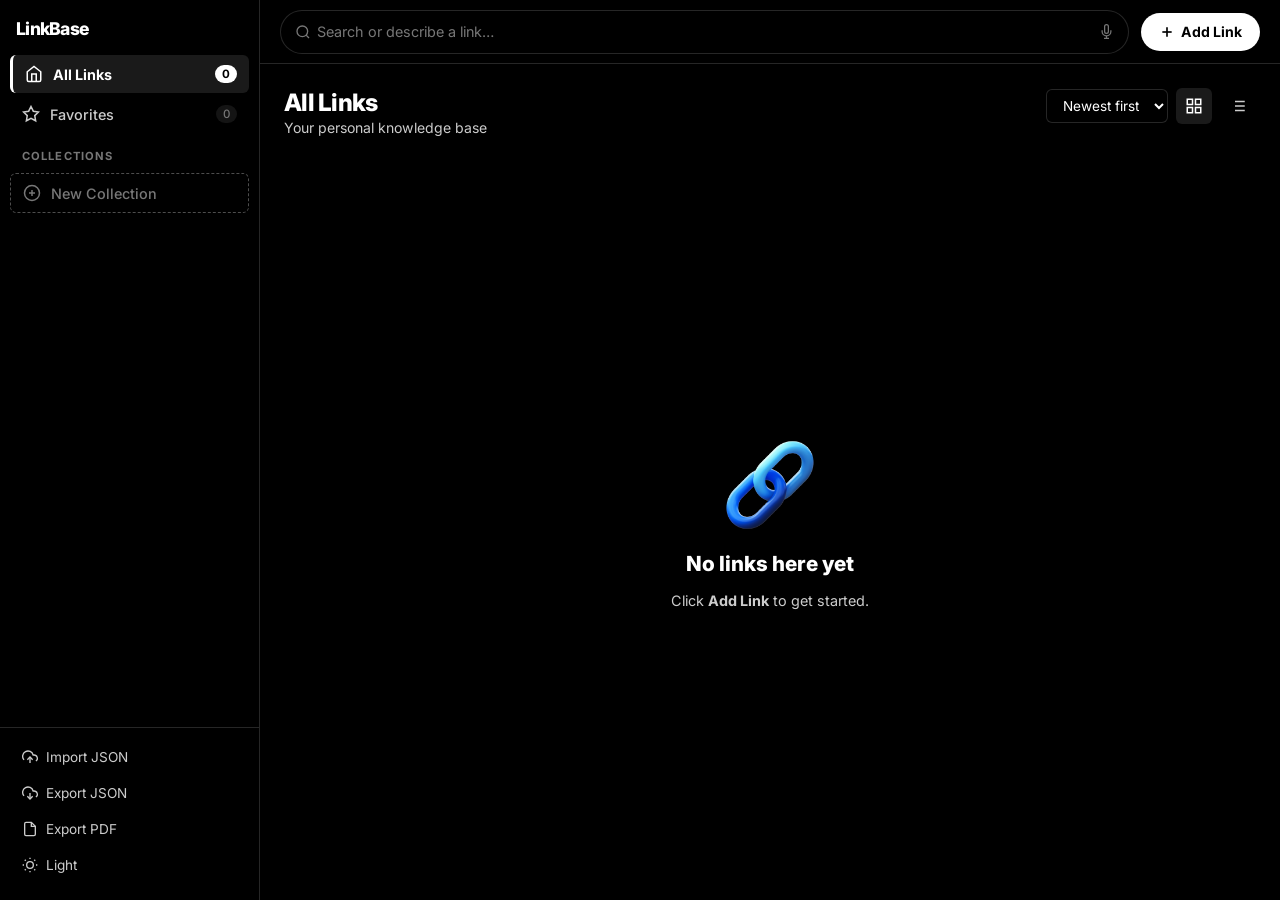
<file: index.html>
<!DOCTYPE html>
<html lang="en" data-theme="dark">

<head>
  <meta charset="UTF-8" />
  <meta name="viewport" content="width=device-width,initial-scale=1" />
  <meta name="description" content="LinkBase – Private PWA link manager with voice search and dictation" />
  <meta name="theme-color" content="#000000" />
  <meta name="apple-mobile-web-app-capable" content="yes" />
  <meta name="apple-mobile-web-app-title" content="LinkBase" />
  <title>LinkBase</title>
  <link rel="manifest" href="manifest.json" />
  <link rel="icon" href="logo.png" type="image/png" />
  <link rel="apple-touch-icon" href="logo.png" />
  <link href="https://fonts.googleapis.com/css2?family=Inter:wght@300;400;500;600;700;800&display=swap"
    rel="stylesheet" />
  <link rel="stylesheet" href="css/main.css?v=7" />
</head>

<body>

  <!-- PWA Install Prompt -->
  <div id="install-prompt" class="hidden" role="dialog" aria-modal="true" aria-labelledby="install-title">
    <div class="install-card">
      <div class="install-icon">
        <img src="logo.png" alt="LinkBase" width="56" height="56" />
      </div>
      <h2 id="install-title">Install LinkBase</h2>
      <p>Add LinkBase to your home screen for a native-like experience with full offline access.</p>
      <div id="ios-instructions" class="install-ios hidden">
        <strong>To install on iPhone / iPad:</strong>
        Tap the <strong>Share</strong> button in Safari, then tap <strong>"Add to Home Screen"</strong>.
      </div>
      <div class="install-btns">
        <button id="btn-install-no">Not Now</button>
        <button id="btn-install-yes">Install App</button>
      </div>
    </div>
  </div>

  <div id="app" class="hidden">
    <div id="overlay" class="overlay hidden"></div>

    <aside id="sidebar">
      <div class="sidebar-top">
        <div class="logo">
          <!-- <img src="logo.png" alt="LinkBase" width="28" height="28" class="logo-img" /> -->
          <span>LinkBase</span>
        </div>
        <button id="btn-close-sb" class="icon-btn" aria-label="Close sidebar">
          <svg viewBox="0 0 24 24" fill="none" stroke="currentColor" stroke-width="2">
            <path d="M15 18l-6-6 6-6" />
          </svg>
        </button>
      </div>
      <nav id="sidebar-nav">
        <button class="nav-btn active" data-view="all">
          <svg viewBox="0 0 24 24" fill="none" stroke="currentColor" stroke-width="2">
            <path d="M3 9l9-7 9 7v11a2 2 0 01-2 2H5a2 2 0 01-2-2z" />
            <polyline points="9 22 9 12 15 12 15 22" />
          </svg>
          <span>All Links</span><em id="b-all" class="bdg">0</em>
        </button>
        <button class="nav-btn" data-view="favorites">
          <svg viewBox="0 0 24 24" fill="none" stroke="currentColor" stroke-width="2">
            <polygon
              points="12 2 15.09 8.26 22 9.27 17 14.14 18.18 21.02 12 17.77 5.82 21.02 7 14.14 2 9.27 8.91 8.26 12 2" />
          </svg>
          <span>Favorites</span><em id="b-fav" class="bdg">0</em>
        </button>

        <div class="sec-label">Collections</div>
        <div id="col-nav"></div>
        <button class="nav-btn nav-add" id="btn-new-col">
          <svg viewBox="0 0 24 24" fill="none" stroke="currentColor" stroke-width="2">
            <circle cx="12" cy="12" r="10" />
            <line x1="12" y1="8" x2="12" y2="16" />
            <line x1="8" y1="12" x2="16" y2="12" />
          </svg>
          <span>New Collection</span>
        </button>
      </nav>
      <div class="sidebar-foot">
        <button id="btn-import-json" class="foot-btn">
          <svg viewBox="0 0 24 24" fill="none" stroke="currentColor" stroke-width="2">
            <polyline points="16 16 12 12 8 16" />
            <line x1="12" y1="12" x2="12" y2="21" />
            <path d="M20.88 18.09A5 5 0 0018 9h-1.26A8 8 0 103 16.29" />
          </svg>Import JSON
        </button>
        <input type="file" id="inp-import-json" accept=".json" style="position:absolute;left:-9999px;opacity:0;width:0;height:0;pointer-events:none;" />
        <button id="btn-json" class="foot-btn">
          <svg viewBox="0 0 24 24" fill="none" stroke="currentColor" stroke-width="2">
            <polyline points="8 17 12 21 16 17" />
            <line x1="12" y1="12" x2="12" y2="21" />
            <path d="M20.88 18.09A5 5 0 0018 9h-1.26A8 8 0 103 16.29" />
          </svg>Export JSON
        </button>
        <button id="btn-pdf" class="foot-btn">
          <svg viewBox="0 0 24 24" fill="none" stroke="currentColor" stroke-width="2">
            <path d="M14 2H6a2 2 0 00-2 2v16a2 2 0 002 2h12a2 2 0 002-2V8z" />
            <polyline points="14 2 14 8 20 8" />
          </svg>Export PDF
        </button>
        <button id="btn-theme" class="foot-btn" aria-label="Toggle theme">
          <svg id="theme-ico" viewBox="0 0 24 24" fill="none" stroke="currentColor" stroke-width="2">
            <path d="M21 12.79A9 9 0 1111.21 3 7 7 0 0021 12.79z" />
          </svg>
          <span id="theme-lbl">Light Mode</span>
        </button>
      </div>
    </aside>

    <main id="main">
      <header class="topbar">
        <button id="btn-open-sb" class="icon-btn" aria-label="Menu">
          <svg viewBox="0 0 24 24" fill="none" stroke="currentColor" stroke-width="2">
            <line x1="3" y1="6" x2="21" y2="6" />
            <line x1="3" y1="12" x2="21" y2="12" />
            <line x1="3" y1="18" x2="21" y2="18" />
          </svg>
        </button>
        <div class="search-box">
          <svg viewBox="0 0 24 24" fill="none" stroke="currentColor" stroke-width="2" class="s-ico">
            <circle cx="11" cy="11" r="8" />
            <line x1="21" y1="21" x2="16.65" y2="16.65" />
          </svg>
          <input id="search-inp" type="search" placeholder="Search or describe a link…" autocomplete="off"
            aria-label="Search links" />
          <button id="btn-voice" class="sb-act" title="Voice search" aria-label="Voice">
            <svg viewBox="0 0 24 24" fill="none" stroke="currentColor" stroke-width="2">
              <path d="M12 1a3 3 0 00-3 3v8a3 3 0 006 0V4a3 3 0 00-3-3z" />
              <path d="M19 10v2a7 7 0 01-14 0v-2" />
              <line x1="12" y1="19" x2="12" y2="23" />
              <line x1="8" y1="23" x2="16" y2="23" />
            </svg>
          </button>
        </div>
        <button id="btn-add" class="btn-primary">
          <svg viewBox="0 0 24 24" fill="none" stroke="currentColor" stroke-width="2.5" width="16" height="16">
            <line x1="12" y1="5" x2="12" y2="19" />
            <line x1="5" y1="12" x2="19" y2="12" />
          </svg>
          <span>Add Link</span>
        </button>
      </header>

      <div class="content">
        <div class="view-hdr">
          <div>
            <h2 id="view-title">All Links</h2>
            <p id="view-sub">Your personal knowledge base</p>
          </div>
          <div class="view-ctrl">
            <select id="sort-sel" aria-label="Sort">
              <option value="newest">Newest first</option>
              <option value="oldest">Oldest first</option>
              <option value="az">A → Z</option>
              <option value="za">Z → A</option>
            </select>
            <button id="btn-gv" class="icon-btn is-active" title="Grid" aria-pressed="true">
              <svg viewBox="0 0 24 24" fill="none" stroke="currentColor" stroke-width="2">
                <rect x="3" y="3" width="7" height="7" />
                <rect x="14" y="3" width="7" height="7" />
                <rect x="3" y="14" width="7" height="7" />
                <rect x="14" y="14" width="7" height="7" />
              </svg>
            </button>
            <button id="btn-lv" class="icon-btn" title="List" aria-pressed="false">
              <svg viewBox="0 0 24 24" fill="none" stroke="currentColor" stroke-width="2">
                <line x1="8" y1="6" x2="21" y2="6" />
                <line x1="8" y1="12" x2="21" y2="12" />
                <line x1="8" y1="18" x2="21" y2="18" />
                <line x1="3" y1="6" x2="3.01" y2="6" />
                <line x1="3" y1="12" x2="3.01" y2="12" />
                <line x1="3" y1="18" x2="3.01" y2="18" />
              </svg>
            </button>
          </div>
        </div>

        <div id="voice-banner" class="voice-banner hidden">
          <div class="waves"><span></span><span></span><span></span><span></span><span></span></div>
          <span id="v-label">Listening…</span>
          <button id="btn-stop-v" class="pill-btn">Stop</button>
        </div>

        <div id="grid" class="links-grid" role="list"></div>

        <div id="empty" class="empty-state hidden">
          <img src="logo.png" alt="LinkBase" width="100" height="100" class="empty-logo" />
          <h3 id="empty-title">No links yet</h3>
          <p id="empty-msg">Click <strong>Add Link</strong> to get started.</p>
        </div>
      </div>
    </main>
  </div>

  <!-- Modal: Add/Edit -->
  <div id="m-link" class="backdrop hidden" role="dialog" aria-modal="true" aria-labelledby="ml-title">
    <div class="modal">
      <div class="modal-hd">
        <h3 id="ml-title">Add New Link</h3>
        <button class="icon-btn cls-modal" data-m="m-link" aria-label="Close"><svg viewBox="0 0 24 24" fill="none"
            stroke="currentColor" stroke-width="2">
            <line x1="18" y1="6" x2="6" y2="18" />
            <line x1="6" y1="6" x2="18" y2="18" />
          </svg></button>
      </div>
      <div class="modal-bd">
        <div class="fld"><label for="f-url">URL <span class="req">*</span></label>
          <div class="fld-row"><input id="f-url" type="url" placeholder="https://…" /><button id="btn-fetch"
              class="pill-btn">Fetch</button></div>
        </div>
        <div class="fld"><label for="f-title">Title</label>
          <div class="fld-row">
            <input id="f-title" type="text" placeholder="Link title" />
            <button id="btn-dictate-title" class="dict-btn" title="Voice fill title" aria-label="Dictate title">
              <svg class="mic-ico" viewBox="0 0 24 24" fill="none" stroke="currentColor" stroke-width="2" width="16"
                height="16">
                <path d="M12 1a3 3 0 00-3 3v8a3 3 0 006 0V4a3 3 0 00-3-3z" />
                <path d="M19 10v2a7 7 0 01-14 0v-2" />
                <line x1="12" y1="19" x2="12" y2="23" />
                <line x1="8" y1="23" x2="16" y2="23" />
              </svg>
              <svg class="pause-ico" viewBox="0 0 24 24" fill="currentColor" stroke="none" width="16" height="16">
                <rect x="6" y="4" width="4" height="16"></rect>
                <rect x="14" y="4" width="4" height="16"></rect>
              </svg>
            </button>
          </div>
        </div>
        <div class="fld"><label for="f-desc">Notes</label>
          <div class="fld-row">
            <textarea id="f-desc" rows="3" placeholder="Your notes…"></textarea>
            <button id="btn-dictate-desc" class="dict-btn" title="Voice fill notes" aria-label="Dictate notes">
              <svg class="mic-ico" viewBox="0 0 24 24" fill="none" stroke="currentColor" stroke-width="2" width="16"
                height="16">
                <path d="M12 1a3 3 0 00-3 3v8a3 3 0 006 0V4a3 3 0 00-3-3z" />
                <path d="M19 10v2a7 7 0 01-14 0v-2" />
                <line x1="12" y1="19" x2="12" y2="23" />
                <line x1="8" y1="23" x2="16" y2="23" />
              </svg>
              <svg class="pause-ico" viewBox="0 0 24 24" fill="currentColor" stroke="none" width="16" height="16">
                <rect x="6" y="4" width="4" height="16"></rect>
                <rect x="14" y="4" width="4" height="16"></rect>
              </svg>
            </button>
          </div>
        </div>
        <div class="fld-2col">
          <div class="fld"><label for="f-col">Collection</label><select id="f-col">
              <option value="">None</option>
            </select></div>
          <div class="fld"><label for="f-tags">Tags</label><input id="f-tags" type="text" placeholder="tag1, tag2" />
          </div>
        </div>
        <div class="checks">
          <label class="chk"><input type="checkbox" id="f-fav" /> Favorite</label>
        </div>
        <div id="preview-card" class="preview-card hidden">
          <div id="prev-thumb" class="prev-thumb"></div>
          <div class="prev-info"><span id="prev-site"></span>
            <p id="prev-title"></p>
          </div>
        </div>
      </div>
      <div class="modal-ft">
        <button class="pill-btn cls-modal" data-m="m-link">Cancel</button>
        <button id="btn-save" class="btn-primary">Save Link</button>
      </div>
    </div>
  </div>

  <!-- Modal: New Collection (name only, no emoji) -->
  <div id="m-col" class="backdrop hidden" role="dialog" aria-modal="true" aria-labelledby="mc-title">
    <div class="modal modal-sm">
      <div class="modal-hd">
        <h3 id="mc-title">New Collection</h3>
        <button class="icon-btn cls-modal" data-m="m-col" aria-label="Close"><svg viewBox="0 0 24 24" fill="none"
            stroke="currentColor" stroke-width="2">
            <line x1="18" y1="6" x2="6" y2="18" />
            <line x1="6" y1="6" x2="18" y2="18" />
          </svg></button>
      </div>
      <div class="modal-bd">
        <div class="fld">
          <label for="c-name">Collection Name <span class="req">*</span></label>
          <input id="c-name" type="text" placeholder="e.g. Work, Research, Design…" autocomplete="off" />
        </div>
      </div>
      <div class="modal-ft">
        <button class="pill-btn cls-modal" data-m="m-col">Cancel</button>
        <button id="btn-save-col" class="btn-primary">Create</button>
      </div>
    </div>
  </div>

  <!-- Modal: Delete -->
  <div id="m-del" class="backdrop hidden" role="dialog" aria-modal="true" aria-labelledby="md-title">
    <div class="modal modal-sm">
      <div class="modal-hd">
        <h3 id="md-title">Delete Link?</h3>
        <button class="icon-btn cls-modal" data-m="m-del" aria-label="Close"><svg viewBox="0 0 24 24" fill="none"
            stroke="currentColor" stroke-width="2">
            <line x1="18" y1="6" x2="6" y2="18" />
            <line x1="6" y1="6" x2="18" y2="18" />
          </svg></button>
      </div>
      <div class="modal-bd">
        <p>Delete <strong id="del-name"></strong>? This cannot be undone.</p>
      </div>
      <div class="modal-ft">
        <button class="pill-btn cls-modal" data-m="m-del">Cancel</button>
        <button id="btn-del-confirm" class="btn-danger">Delete</button>
      </div>
    </div>
  </div>

  <div id="toasts" aria-live="polite"></div>

  <script src="js/db.js?v=7"></script>
  <script src="js/voice.js?v=7"></script>
  <script src="js/export.js?v=7"></script>
  <script src="js/app.js?v=7"></script>
</body>

</html>
</file>
<file: css/main.css>
/* ═══ TOKENS – Black & White Only ═══ */
:root {
  --bg: #000000;
  --bg2: #000000;
  --bg3: #000000;
  --surface: #000000;
  --surface2: rgba(255, 255, 255, .08);
  --border: rgba(255, 255, 255, .15);
  --border2: rgba(255, 255, 255, .3);
  --text: #ffffff;
  --text2: #cccccc;
  --text3: #777777;
  --accent: #ffffff;
  --accent-bg: rgba(255, 255, 255, .1);
  --shadow: none;
  --shadow-lg: none;
  --trans: .15s ease;
  --radius: 12px;
  --radius-sm: 6px;
  --radius-lg: 16px;
  --sidebar-w: 260px;
  --topbar-h: 64px;
}

[data-theme="light"] {
  --bg: #ffffff;
  --bg2: #ffffff;
  --bg3: #ffffff;
  --surface: #ffffff;
  --surface2: rgba(0, 0, 0, .05);
  --border: rgba(0, 0, 0, .15);
  --border2: rgba(0, 0, 0, .3);
  --text: #000000;
  --text2: #333333;
  --text3: #777777;
  --accent: #000000;
  --accent-bg: rgba(0, 0, 0, .08);
  --shadow: none;
  --shadow-lg: none;
}


/* ═══ RESET ═══ */
*,
*::before,
*::after {
  box-sizing: border-box;
  margin: 0;
  padding: 0
}

html {
  scroll-behavior: smooth;
  font-size: 16px
}

body {
  font-family: 'Inter', system-ui, sans-serif;
  background: var(--bg);
  color: var(--text);
  min-height: 100vh;
  overflow-x: hidden;
  transition: background var(--trans), color var(--trans)
}

button {
  cursor: pointer;
  border: none;
  background: none;
  font-family: inherit;
  color: inherit
}

input,
select,
textarea {
  font-family: inherit;
  font-size: inherit;
  color: inherit;
  background: none;
  border: none;
  outline: none
}

svg {
  display: block;
  flex-shrink: 0
}

a {
  color: inherit;
  text-decoration: none
}

img {
  max-width: 100%;
  display: block
}

.hidden {
  display: none !important
}

/* ═══ LOGO IMAGE ═══ */
.logo-img {
  border-radius: 6px;
  object-fit: contain;
  display: block
}

.empty-logo {
  opacity: .99;
  filter: var(--logo-filter, none)
}

[data-theme="light"] .empty-logo {
  opacity: .99
}

/* ═══ INSTALL PROMPT ═══ */
#install-prompt {
  position: fixed;
  inset: 0;
  background: rgba(0, 0, 0, .7);
  backdrop-filter: blur(8px);
  z-index: 8000;
  display: flex;
  align-items: center;
  justify-content: center;
  padding: 20px;
  animation: fadeIn .3s ease
}

[data-theme="light"] #install-prompt {
  background: rgba(0, 0, 0, .5)
}

.install-card {
  background: var(--surface);
  border: 1px solid var(--border2);
  border-radius: 24px;
  width: 100%;
  max-width: 360px;
  padding: 36px 32px 28px;
  text-align: center;
  box-shadow: var(--shadow-lg);
  animation: slideUp .3s ease
}

.install-icon {
  width: 72px;
  height: 72px;
  border-radius: 20px;
  background: var(--bg3);
  border: 1px solid var(--border);
  display: flex;
  align-items: center;
  justify-content: center;
  margin: 0 auto 20px
}

.install-icon svg {
  width: 40px;
  height: 40px
}

.install-card h2 {
  font-size: 1.25rem;
  font-weight: 800;
  margin-bottom: 10px;
  letter-spacing: -.03em
}

.install-card p {
  font-size: .88rem;
  color: var(--text2);
  line-height: 1.6;
  margin-bottom: 24px
}

.install-ios {
  font-size: .82rem;
  color: var(--text3);
  border: 1px solid var(--border);
  border-radius: 12px;
  padding: 12px 14px;
  margin-bottom: 20px;
  line-height: 1.6;
  text-align: left
}

.install-ios strong {
  color: var(--text2);
  display: block;
  margin-bottom: 4px
}

.install-btns {
  display: flex;
  gap: 10px
}

.install-btns button {
  flex: 1;
  padding: 12px;
  border-radius: 40px;
  font-size: .9rem;
  font-weight: 600;
  transition: all var(--trans)
}

#btn-install-yes {
  background: var(--text);
  color: var(--bg);
  border: 2px solid var(--text)
}

#btn-install-yes:hover {
  opacity: .85;
  transform: translateY(-1px)
}

#btn-install-no {
  background: transparent;
  color: var(--text2);
  border: 2px solid var(--border2)
}

#btn-install-no:hover {
  border-color: var(--text2);
  color: var(--text)
}

/* ═══ LAYOUT ═══ */
#app {
  display: flex;
  height: 100vh;
  overflow: hidden
}

.overlay {
  position: fixed;
  inset: 0;
  background: rgba(0, 0, 0, .6);
  backdrop-filter: blur(4px);
  z-index: 200;
  opacity: 0;
  transition: opacity var(--trans)
}

.overlay.show {
  opacity: 1
}

/* ═══ SIDEBAR ═══ */
#sidebar {
  width: var(--sidebar-w);
  height: 100vh;
  background: var(--bg2);
  border-right: 1px solid var(--border);
  display: flex;
  flex-direction: column;
  flex-shrink: 0;
  transition: transform var(--trans), background var(--trans);
  z-index: 300;
  position: relative
}

.sidebar-top {
  display: flex;
  align-items: center;
  justify-content: space-between;
  padding: 18px 16px 12px
}

.logo {
  display: flex;
  align-items: center;
  gap: 10px;
  font-size: 1.1rem;
  font-weight: 800;
  letter-spacing: -.04em
}

.logo svg {
  border-radius: 10px;
  overflow: hidden
}

#sidebar-nav {
  flex: 1;
  overflow-y: auto;
  padding: 4px 10px;
  display: flex;
  flex-direction: column;
  gap: 2px
}

.nav-btn {
  display: flex;
  align-items: center;
  gap: 10px;
  padding: 10px 12px;
  border-radius: var(--radius-sm);
  font-size: .9rem;
  font-weight: 500;
  color: var(--text2);
  transition: all var(--trans);
  width: 100%
}

.nav-btn svg {
  width: 18px;
  height: 18px;
  stroke: currentColor;
  flex-shrink: 0
}

.nav-btn:hover {
  background: var(--surface);
  color: var(--text)
}

.nav-btn.active {
  background: var(--accent-bg);
  color: var(--text);
  font-weight: 700;
  border-left: 3px solid var(--text)
}

.col-nav-item {
  display: flex;
  align-items: center;
  position: relative;
  border-radius: var(--radius-sm);
  transition: background var(--trans);
  margin-bottom: 2px;
  width: 100%;
  padding-right: 12px;
}

.col-nav-item:hover {
  background: var(--surface);
}

.col-nav-item.active {
  background: var(--accent-bg);
  color: var(--text);
  border-left: 3px solid var(--text);
  border-radius: 0 var(--radius-sm) var(--radius-sm) 0;
}

.col-nav-item .nav-btn {
  flex: 1;
  min-width: 0;
  border-radius: var(--radius-sm) 0 0 var(--radius-sm);
  border-left: none;
  background: transparent;
  width: auto;
}

.col-nav-item .nav-btn.active {
  background: transparent;
  border-left: none;
}

.col-nav-item .nav-btn:hover {
  background: transparent;
}

.col-nav-item .nav-btn span {
  white-space: nowrap;
  overflow: hidden;
  text-overflow: ellipsis;
  flex: 1;
  text-align: left;
}

.col-actions {
  display: flex;
  align-items: center;
  gap: 2px;
  padding-right: 6px;
  opacity: 0;
  transition: opacity var(--trans);
  background: transparent;
  flex-shrink: 0;
}

.col-nav-item:hover .col-actions {
  opacity: 1;
}

@media (max-width: 1024px) {
  .col-actions {
    opacity: 0.7;
  }
}

.col-act-btn {
  width: 26px;
  height: 26px;
  border-radius: 4px;
  display: flex;
  align-items: center;
  justify-content: center;
  color: var(--text3);
  transition: all var(--trans);
  background: transparent;
  border: none;
  cursor: pointer;
}

.col-act-btn:hover {
  background: var(--surface2);
  color: var(--text);
}

.col-act-btn svg {
  width: 13px;
  height: 13px;
}

.bdg {
  font-style: normal;
  margin-left: auto;
  background: var(--surface2);
  color: var(--text3);
  font-size: .72rem;
  padding: 2px 7px;
  border-radius: 20px;
  min-width: 20px;
  text-align: center;
  flex-shrink: 0;
}

.nav-btn.active .bdg,
.col-nav-item.active .bdg {
  background: var(--text);
  color: var(--bg)
}

.sec-label {
  font-size: .7rem;
  font-weight: 700;
  text-transform: uppercase;
  letter-spacing: .1em;
  color: var(--text3);
  padding: 14px 12px 6px
}

.nav-add {
  border: 1px dashed var(--border2);
  color: var(--text3) !important
}

.nav-add:hover {
  border-color: var(--text);
  color: var(--text) !important
}

.sidebar-foot {
  padding: 12px 10px 18px;
  border-top: 1px solid var(--border);
  display: flex;
  flex-direction: column;
  gap: 2px
}

.foot-btn {
  display: flex;
  align-items: center;
  gap: 8px;
  padding: 9px 12px;
  border-radius: var(--radius-sm);
  font-size: .85rem;
  color: var(--text2);
  transition: all var(--trans)
}

.foot-btn svg {
  width: 16px;
  height: 16px
}

.foot-btn:hover {
  background: var(--surface);
  color: var(--text)
}

/* ═══ MAIN ═══ */
#main {
  flex: 1;
  display: flex;
  flex-direction: column;
  overflow: hidden;
  min-width: 0
}

/* ═══ TOPBAR ═══ */
.topbar {
  height: var(--topbar-h);
  background: var(--bg2);
  border-bottom: 1px solid var(--border);
  display: flex;
  align-items: center;
  gap: 12px;
  padding: 0 20px;
  flex-shrink: 0
}

.icon-btn {
  width: 36px;
  height: 36px;
  border-radius: var(--radius-sm);
  display: flex;
  align-items: center;
  justify-content: center;
  color: var(--text2);
  transition: all var(--trans);
  flex-shrink: 0
}

.icon-btn svg {
  width: 18px;
  height: 18px
}

.icon-btn:hover {
  background: var(--surface);
  color: var(--text)
}

.icon-btn.is-active {
  background: var(--accent-bg);
  color: var(--text)
}

.search-box {
  flex: 1;
  display: flex;
  align-items: center;
  background: var(--surface);
  border: 1px solid var(--border);
  border-radius: 40px;
  padding: 0 6px 0 14px;
  gap: 6px;
  transition: border-color var(--trans), box-shadow var(--trans);
  min-width: 0
}

.search-box:focus-within {
  border-color: var(--border2);
  box-shadow: 0 0 0 3px var(--accent-bg)
}

.s-ico {
  width: 16px;
  height: 16px;
  stroke: var(--text3);
  flex-shrink: 0
}

#search-inp {
  flex: 1;
  height: 42px;
  font-size: .9rem;
  background: transparent;
  color: var(--text)
}

#search-inp::placeholder {
  color: var(--text3)
}

.sb-act {
  width: 32px;
  height: 32px;
  border-radius: 50%;
  display: flex;
  align-items: center;
  justify-content: center;
  color: var(--text3);
  flex-shrink: 0;
  transition: all var(--trans)
}

.sb-act:hover,
.sb-act.active {
  background: var(--surface2);
  color: var(--text)
}

.sb-act.ai {
  display: flex;
  align-items: center;
  gap: 3px;
  width: auto;
  padding: 0 10px;
  border-radius: 20px;
  font-size: .78rem;
  font-weight: 700
}

.sb-act.ai.active {
  background: var(--text);
  color: var(--bg)
}

.sb-act.ai:hover {
  background: var(--surface2);
  color: var(--text)
}

.sb-act svg {
  width: 15px;
  height: 15px
}

.btn-primary {
  display: flex;
  align-items: center;
  gap: 6px;
  padding: 0 18px;
  height: 38px;
  border-radius: 40px;
  background: var(--text);
  color: var(--bg);
  font-weight: 700;
  font-size: .88rem;
  white-space: nowrap;
  transition: transform var(--trans), opacity var(--trans)
}

.btn-primary:hover {
  opacity: .85;
  transform: translateY(-1px)
}

.btn-primary:active {
  transform: translateY(0)
}

.btn-primary svg {
  width: 16px;
  height: 16px;
  stroke: var(--bg)
}

/* ═══ CONTENT ═══ */
.content {
  flex: 1;
  overflow-y: auto;
  padding: 24px;
  display: flex;
  flex-direction: column;
  gap: 16px
}

.view-hdr {
  display: flex;
  align-items: flex-start;
  justify-content: space-between;
  flex-wrap: wrap;
  gap: 12px
}

.view-hdr h2 {
  font-size: 1.5rem;
  font-weight: 800;
  letter-spacing: -.03em
}

#view-sub {
  color: var(--text2);
  font-size: .88rem;
  margin-top: 2px
}

.view-ctrl {
  display: flex;
  align-items: center;
  gap: 8px
}

.view-ctrl select {
  background: var(--surface);
  border: 1px solid var(--border);
  border-radius: var(--radius-sm);
  padding: 7px 12px;
  font-size: .85rem;
  color: var(--text);
  cursor: pointer;
  transition: border-color var(--trans)
}

.view-ctrl select:hover {
  border-color: var(--border2)
}

/* ═══ AI / VOICE BANNERS ═══ */
.ai-banner {
  display: flex;
  align-items: center;
  gap: 10px;
  padding: 10px 16px;
  background: var(--surface);
  border: 1px solid var(--border);
  border-radius: var(--radius-sm);
  font-size: .85rem;
  color: var(--text2)
}

.ai-dot {
  width: 8px;
  height: 8px;
  border-radius: 50%;
  background: var(--text2);
  animation: blink 1s ease infinite
}

@keyframes blink {

  0%,
  100% {
    opacity: 1
  }

  50% {
    opacity: .2
  }
}

.voice-banner {
  display: flex;
  align-items: center;
  gap: 12px;
  padding: 12px 16px;
  background: var(--surface);
  border: 1px solid var(--border2);
  border-radius: var(--radius-sm)
}

.waves {
  display: flex;
  align-items: center;
  gap: 3px;
  height: 24px
}

.waves span {
  width: 3px;
  border-radius: 3px;
  background: var(--text);
  animation: wave 1s ease-in-out infinite
}

.waves span:nth-child(1) {
  height: 8px;
  animation-delay: .0s
}

.waves span:nth-child(2) {
  height: 16px;
  animation-delay: .1s
}

.waves span:nth-child(3) {
  height: 22px;
  animation-delay: .2s
}

.waves span:nth-child(4) {
  height: 16px;
  animation-delay: .3s
}

.waves span:nth-child(5) {
  height: 8px;
  animation-delay: .4s
}

@keyframes wave {

  0%,
  100% {
    transform: scaleY(1)
  }

  50% {
    transform: scaleY(.4)
  }
}

#v-label {
  flex: 1;
  font-size: .9rem;
  color: var(--text);
  font-weight: 500
}

/* ═══ GRID ═══ */
.links-grid {
  display: grid;
  grid-template-columns: repeat(auto-fill, minmax(300px, 1fr));
  gap: 16px
}

.links-grid.list-view {
  grid-template-columns: 1fr
}

/* ═══ CARD ═══ */
.card {
  background: var(--surface);
  border: 1px solid var(--border);
  border-radius: var(--radius);
  overflow: hidden;
  transition: transform var(--trans), box-shadow var(--trans), border-color var(--trans);
  display: flex;
  flex-direction: column;
  animation: cardIn .3s ease both
}

.card:hover {
  transform: translateY(-3px);
  box-shadow: var(--shadow);
  border-color: var(--border2)
}

@keyframes cardIn {
  from {
    opacity: 0;
    transform: translateY(12px)
  }

  to {
    opacity: 1;
    transform: translateY(0)
  }
}

.card-thumb {
  width: 100%;
  height: 160px;
  background: var(--bg3);
  position: relative;
  overflow: hidden;
  flex-shrink: 0
}

.card-thumb img {
  width: 100%;
  height: 100%;
  object-fit: cover;
  transition: transform .4s ease
}

.card:hover .card-thumb img {
  transform: scale(1.04)
}

.card-thumb.no-img {
  display: flex;
  align-items: center;
  justify-content: center
}

.card-thumb.no-img .site-ico {
  width: 48px;
  height: 48px;
  border-radius: 12px;
  object-fit: cover;
  filter: grayscale(1)
}

.card-thumb.no-img .fallback-ico {
  font-size: 3rem
}

.yt-badge {
  position: absolute;
  inset: 0;
  display: flex;
  align-items: center;
  justify-content: center;
  background: rgba(0, 0, 0, .45)
}

.yt-badge svg {
  width: 52px;
  height: 52px
}

.card-body {
  padding: 14px 16px;
  flex: 1;
  display: flex;
  flex-direction: column;
  gap: 8px;
  min-width: 0
}

.card-site {
  display: flex;
  align-items: center;
  gap: 6px;
  font-size: .75rem;
  color: var(--text3);
  font-weight: 600;
  text-transform: uppercase;
  letter-spacing: .05em
}

.card-site img {
  width: 14px;
  height: 14px;
  border-radius: 3px;
  filter: grayscale(1)
}

.card-title {
  font-size: .95rem;
  font-weight: 700;
  color: var(--text);
  line-height: 1.4;
  display: -webkit-box;
  -webkit-line-clamp: 2;
  -webkit-box-orient: vertical;
  overflow: hidden
}

.card-desc {
  font-size: .82rem;
  color: var(--text2);
  line-height: 1.5;
  display: -webkit-box;
  -webkit-line-clamp: 2;
  -webkit-box-orient: vertical;
  overflow: hidden
}

.card-tags {
  display: flex;
  flex-wrap: wrap;
  gap: 5px
}

.tag {
  font-size: .72rem;
  padding: 3px 9px;
  border-radius: 20px;
  background: var(--surface2);
  color: var(--text2);
  font-weight: 600;
  border: 1px solid var(--border)
}

.card-footer {
  display: flex;
  align-items: center;
  justify-content: space-between;
  padding: 10px 16px;
  border-top: 1px solid var(--border);
  background: var(--bg2)
}

.card-date {
  font-size: .75rem;
  color: var(--text3)
}

.card-actions {
  display: flex;
  gap: 4px;
  opacity: 0;
  transition: opacity var(--trans)
}

.card:hover .card-actions {
  opacity: 1
}

.card-action {
  width: 30px;
  height: 30px;
  border-radius: 6px;
  display: flex;
  align-items: center;
  justify-content: center;
  color: var(--text3);
  transition: all var(--trans)
}

.card-action svg {
  width: 15px;
  height: 15px
}

.card-action:hover {
  background: var(--surface2);
  color: var(--text)
}

.card-action.fav-on {
  color: var(--text)
}

.card-action.fav-on svg {
  fill: currentColor
}

.card-badges {
  display: flex;
  gap: 5px;
  margin-top: auto
}

.mini-badge {
  font-size: .7rem;
  padding: 2px 8px;
  border-radius: 20px;
  font-weight: 700;
  border: 1px solid var(--border);
  color: var(--text2);
  background: var(--surface2)
}

/* List view */
.list-view .card {
  flex-direction: row;
  height: 90px
}

.list-view .card-thumb {
  width: 90px;
  height: 90px;
  flex-shrink: 0
}

.list-view .card-body {
  padding: 10px 14px
}

.list-view .card-title {
  -webkit-line-clamp: 1
}

.list-view .card-desc {
  -webkit-line-clamp: 1
}

.list-view .card-footer {
  display: none
}

.list-view .card-actions {
  opacity: 1
}

/* ═══ EMPTY STATE ═══ */
.empty-state {
  flex: 1;
  display: flex;
  flex-direction: column;
  align-items: center;
  justify-content: center;
  gap: 16px;
  text-align: center;
  padding: 60px 20px;
  min-height: 300px
}

.empty-state svg circle {
  fill: var(--surface2)
}

.empty-state h3 {
  font-size: 1.3rem;
  font-weight: 800
}

.empty-state p {
  color: var(--text2);
  font-size: .9rem;
  max-width: 260px
}

/* ═══ MODALS ═══ */
.backdrop {
  position: fixed;
  inset: 0;
  background: rgba(0, 0, 0, .7);
  backdrop-filter: blur(8px);
  z-index: 500;
  display: flex;
  align-items: center;
  justify-content: center;
  padding: 16px;
  animation: fadeIn .2s ease
}

[data-theme="light"] .backdrop {
  background: rgba(0, 0, 0, .4)
}

@keyframes fadeIn {
  from {
    opacity: 0
  }

  to {
    opacity: 1
  }
}

.modal {
  background: var(--bg2);
  border: 1px solid var(--border2);
  border-radius: var(--radius-lg);
  width: 100%;
  max-width: 520px;
  max-height: 90vh;
  overflow: hidden;
  display: flex;
  flex-direction: column;
  box-shadow: var(--shadow-lg);
  animation: slideUp .25s ease
}

@keyframes slideUp {
  from {
    transform: translateY(24px);
    opacity: 0
  }

  to {
    transform: translateY(0);
    opacity: 1
  }
}

.modal-sm {
  max-width: 380px
}

.modal-hd {
  display: flex;
  align-items: center;
  justify-content: space-between;
  padding: 20px 22px 16px;
  border-bottom: 1px solid var(--border)
}

.modal-hd h3 {
  font-size: 1.05rem;
  font-weight: 800;
  letter-spacing: -.02em
}

.modal-bd {
  overflow-y: auto;
  padding: 20px 22px;
  display: flex;
  flex-direction: column;
  gap: 16px
}

.modal-ft {
  display: flex;
  justify-content: flex-end;
  gap: 10px;
  padding: 16px 22px;
  border-top: 1px solid var(--border)
}

/* ═══ FORM ═══ */
.fld {
  display: flex;
  flex-direction: column;
  gap: 6px
}

.fld label {
  font-size: .82rem;
  font-weight: 700;
  color: var(--text2);
  text-transform: uppercase;
  letter-spacing: .05em
}

.req {
  color: var(--text3)
}

.fld input,
.fld select,
.fld textarea {
  background: var(--surface);
  border: 1px solid var(--border);
  border-radius: var(--radius-sm);
  padding: 10px 14px;
  font-size: .9rem;
  transition: border-color var(--trans);
  resize: vertical;
  color: var(--text)
}

.fld input:focus,
.fld select:focus,
.fld textarea:focus {
  border-color: var(--border2);
  box-shadow: 0 0 0 3px var(--accent-bg)
}

.fld-row {
  display: flex;
  gap: 8px;
  align-items: stretch
}

.fld-row input,
.fld-row textarea {
  flex: 1
}

.fld-row button {
  flex-shrink: 0
}

.pill-btn.active {
  background: var(--text) !important;
  color: var(--bg) !important;
  border-color: var(--text) !important
}

.fld-2col {
  display: grid;
  grid-template-columns: 1fr 1fr;
  gap: 12px
}

.ta-wrap {
  position: relative
}

.ta-wrap textarea {
  width: 100%;
  padding-right: 44px
}

.dict-btn {
  width: 38px;
  height: 38px;
  border-radius: 50%;
  border: 1px solid var(--border);
  background: var(--surface2);
  display: flex;
  align-items: center;
  justify-content: center;
  color: var(--text2);
  transition: all var(--trans);
  flex-shrink: 0;
  align-self: center;
}

.dict-btn svg {
  width: 16px;
  height: 16px;
}

.dict-btn .pause-ico {
  display: none;
}

.dict-btn.active .mic-ico {
  display: none;
}

.dict-btn.active .pause-ico {
  display: block;
}

.dict-btn:hover {
  background: var(--surface);
  color: var(--text);
  border-color: var(--border2);
}

.dict-btn.active {
  background: var(--text) !important;
  color: var(--bg) !important;
  border-color: var(--text) !important;
  animation: pulse 1.5s infinite;
}

@keyframes pulse {
  0% {
    box-shadow: 0 0 0 0 rgba(255, 255, 255, 0.4);
  }

  70% {
    box-shadow: 0 0 0 6px rgba(255, 255, 255, 0);
  }

  100% {
    box-shadow: 0 0 0 0 rgba(255, 255, 255, 0);
  }
}

[data-theme="light"] .dict-btn.active {
  animation: pulse-light 1.5s infinite;
}

@keyframes pulse-light {
  0% {
    box-shadow: 0 0 0 0 rgba(0, 0, 0, 0.2);
  }

  70% {
    box-shadow: 0 0 0 6px rgba(0, 0, 0, 0);
  }

  100% {
    box-shadow: 0 0 0 0 rgba(0, 0, 0, 0);
  }
}

.checks {
  display: flex;
  gap: 10px;
  flex-wrap: wrap
}

.chk {
  display: flex;
  align-items: center;
  gap: 7px;
  font-size: .88rem;
  cursor: pointer;
  padding: 9px 14px;
  border: 1px solid var(--border);
  border-radius: var(--radius-sm);
  transition: all var(--trans)
}

.chk:hover {
  border-color: var(--border2);
  background: var(--accent-bg)
}

.chk input[type=checkbox] {
  accent-color: var(--text);
  width: 15px;
  height: 15px
}

/* Preview */
.preview-card {
  display: flex;
  gap: 12px;
  padding: 12px;
  background: var(--surface);
  border: 1px solid var(--border);
  border-radius: var(--radius-sm)
}

.prev-thumb {
  width: 72px;
  height: 54px;
  border-radius: 6px;
  background: var(--bg3);
  overflow: hidden;
  flex-shrink: 0;
  display: flex;
  align-items: center;
  justify-content: center;
  border: 1px solid var(--border)
}

.prev-thumb img {
  width: 100%;
  height: 100%;
  object-fit: cover
}

.prev-info {
  display: flex;
  flex-direction: column;
  gap: 4px;
  min-width: 0
}

#prev-site {
  font-size: .72rem;
  color: var(--text3);
  font-weight: 700;
  text-transform: uppercase;
  letter-spacing: .05em
}

#prev-title {
  font-size: .88rem;
  font-weight: 700;
  line-height: 1.3;
  white-space: nowrap;
  overflow: hidden;
  text-overflow: ellipsis
}

/* ═══ EMOJI GRID ═══ */
.emj-grid {
  display: flex;
  flex-wrap: wrap;
  gap: 6px
}

.emj {
  width: 40px;
  height: 40px;
  border-radius: 8px;
  font-size: 1.3rem;
  border: 2px solid var(--border);
  background: var(--surface);
  transition: all var(--trans)
}

.emj:hover {
  background: var(--surface2);
  transform: scale(1.1)
}

.emj.active {
  border-color: var(--text);
  background: var(--accent-bg)
}

/* ═══ BUTTONS ═══ */
.pill-btn {
  padding: 8px 16px;
  border-radius: 40px;
  font-size: .85rem;
  font-weight: 600;
  background: var(--surface2);
  color: var(--text2);
  border: 1px solid var(--border);
  transition: all var(--trans)
}

.pill-btn:hover {
  background: var(--surface);
  color: var(--text);
  border-color: var(--border2)
}

.btn-danger {
  padding: 8px 18px;
  border-radius: 40px;
  background: var(--text);
  color: var(--bg);
  font-size: .85rem;
  font-weight: 700;
  border: 2px solid var(--text);
  transition: transform var(--trans), opacity var(--trans)
}

.btn-danger:hover {
  opacity: .8;
  transform: translateY(-1px)
}

/* ═══ TOASTS ═══ */
#toasts {
  position: fixed;
  bottom: 20px;
  right: 20px;
  display: flex;
  flex-direction: column;
  gap: 8px;
  z-index: 9999
}

.toast {
  display: flex;
  align-items: center;
  gap: 10px;
  padding: 12px 16px;
  border-radius: var(--radius-sm);
  background: var(--surface);
  border: 1px solid var(--border2);
  box-shadow: var(--shadow);
  font-size: .88rem;
  animation: toastIn .3s ease both;
  min-width: 240px;
  max-width: 340px;
  font-weight: 500
}

@keyframes toastIn {
  from {
    transform: translateX(20px);
    opacity: 0
  }

  to {
    transform: translateX(0);
    opacity: 1
  }
}

.toast.out {
  animation: toastOut .3s ease forwards
}

@keyframes toastOut {
  to {
    transform: translateX(20px);
    opacity: 0
  }
}

/* ═══ SCROLLBAR ═══ */
::-webkit-scrollbar {
  width: 4px
}

::-webkit-scrollbar-track {
  background: transparent
}

::-webkit-scrollbar-thumb {
  background: var(--surface2);
  border-radius: 4px
}

::-webkit-scrollbar-thumb:hover {
  background: var(--border2)
}

/* ═══ RESPONSIVE ═══ */
@media(max-width:768px) {
  #sidebar {
    position: fixed;
    left: 0;
    top: 0;
    height: 100%;
    transform: translateX(-100%);
    z-index: 300
  }

  #sidebar.open {
    transform: translateX(0)
  }

  #btn-close-sb {
    display: flex
  }

  .topbar {
    height: 56px;
    padding: 0 12px;
    gap: 8px
  }

  .search-box {
    padding: 0 4px 0 10px;
    gap: 4px;
  }

  #search-inp {
    height: 36px;
    font-size: 0.85rem;
  }

  .btn-primary {
    width: 36px;
    height: 36px;
    padding: 0;
    justify-content: center;
    border-radius: 50%;
    flex-shrink: 0;
  }

  .btn-primary svg {
    margin: 0;
  }

  .btn-primary span {
    display: none
  }

  .content {
    padding: 16px
  }

  .links-grid {
    grid-template-columns: 1fr
  }

  .fld-2col {
    grid-template-columns: 1fr
  }

  .install-card {
    padding: 28px 22px 22px
  }
}

@media(min-width:769px) {
  #btn-close-sb {
    display: none
  }

  #btn-open-sb {
    display: none
  }

  .overlay {
    display: none !important
  }
}
</file>
